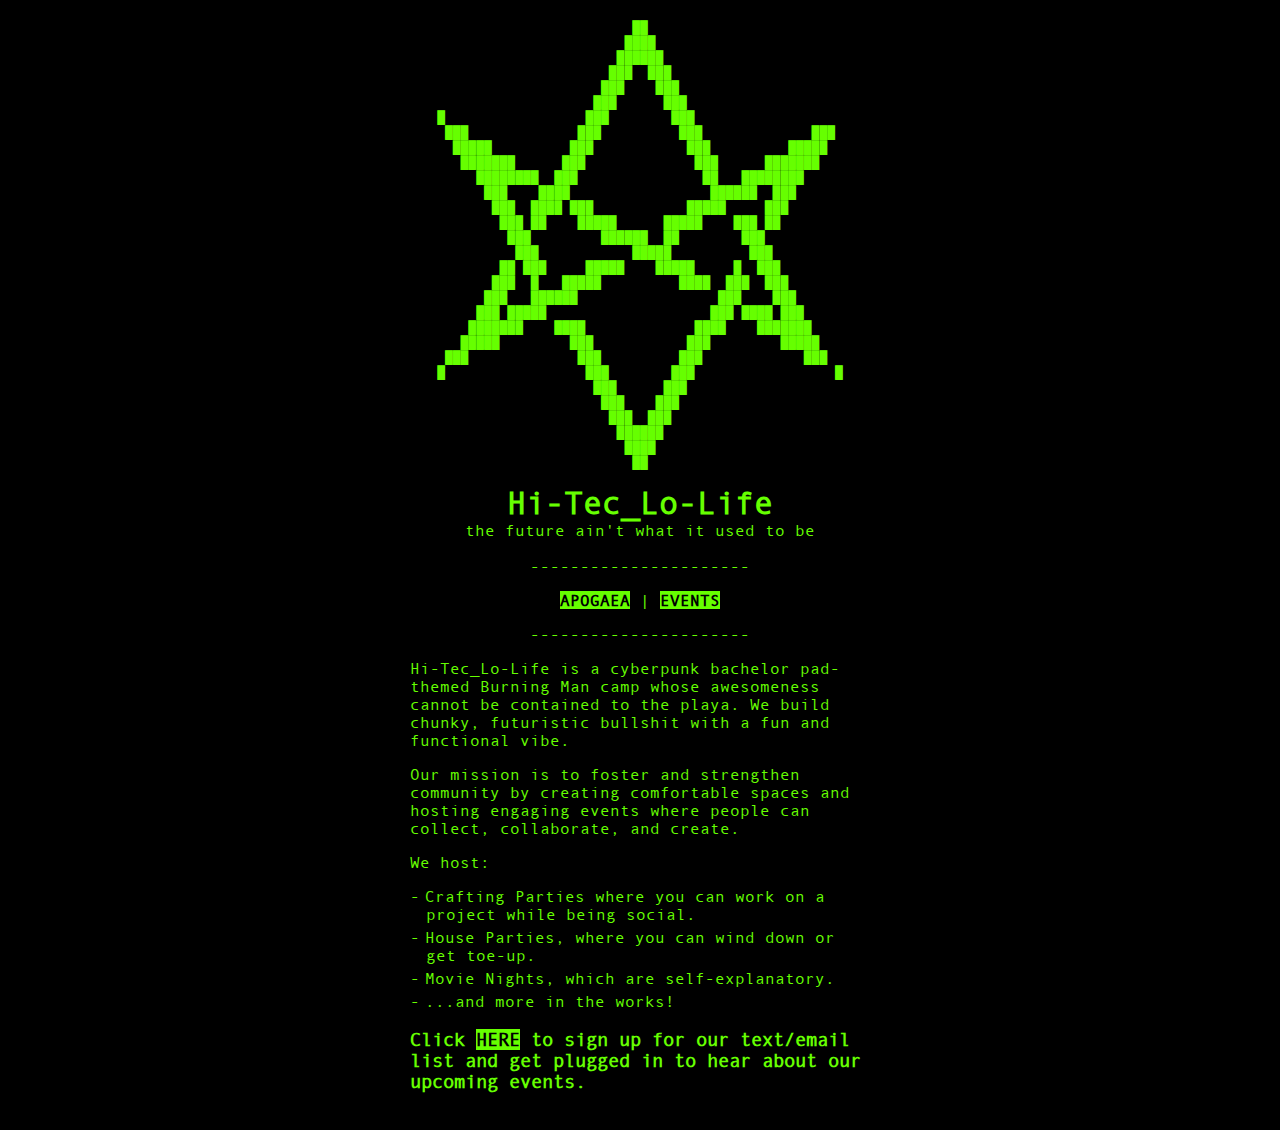
<file: index.html>
<!DOCTYPE html>
<html lang="en">
<head>
  <meta charset="UTF-8">
  <meta name="viewport" content="width=device-width, initial-scale=1.0">
  <title>Hi-Tec_Lo-Life</title>
</head>
<body>

      <pre class="center">
                         ██                         
                        ████                        
                       ██████                       
                      ███  ███                      
                     ███    ███                     
                    ███      ███                    
█                  ███        ███                   
 ███              ███          ███              ███ 
  █████          ███            ███          █████  
   ███████      ███              ███      ███████   
     ████████  ███                ██   ████████     
      ███    ████                  ██████  ███      
       ███  ████ ███            █████     ███       
        ███ ██    █████      █████    ███ ██        
         ███         ██████  ██        ███          
          ███            █████          ███         
        ██ ███     █████    █████     █  ███        
       ███  █   █████          ████  ███  ███       
      ███   ██████                  ███    ███      
     ███ █████                     ███ ████ ███     
    ███████    ████              ████    ███████    
   █████         ███            ███         █████   
 ███              ███          ███             ███  
█                  ███        ███                  █
                    ███      ███                    
                     ███    ███                     
                      ███  ███                      
                       ██████                       
                        ████                        
                         ██                         
    </pre>
  
  <h1 class="center">Hi-Tec_Lo-Life</h1>
  <p class="center">the future ain't what it used to be</p>
  <br>
  <div class="center" id="menu">
    <span>----------------------</span>
    <p><a href="/apogaea.html">Apogaea</a>
    <span> | </span>
    <!-- <a href="/art.html">Art</a>
    <span> | </span> -->
    <a href="/events.html">Events</a>
  </p>
    <span>----------------------</span> 
  </div>
  <p>Hi-Tec_Lo-Life is a cyberpunk bachelor pad-themed Burning Man camp whose awesomeness cannot be contained to the playa. We build chunky, futuristic bullshit with a fun and functional vibe.</p>
<p>
    Our mission is to foster and strengthen community by creating comfortable spaces and hosting engaging events where people can collect, collaborate, and create.
    </p>
    <p>We host:</p>
    <ul>
      <li>Crafting Parties where you can work on a project while being social.</li>
      <li>House Parties, where you can wind down or get toe-up.</li>
      <li>Movie Nights, which are self-explanatory.</li>
      <li>...and more in the works!</li>
    </ul>
    </p>
    <h3>Click <a href="https://lp.constantcontactpages.com/sl/V7GXOPn">HERE</a> to sign up for our text/email list and get plugged in to hear about our upcoming events.
    </h3>
</body>
  <link rel="stylesheet" href="styles.css">
</html>
</file>
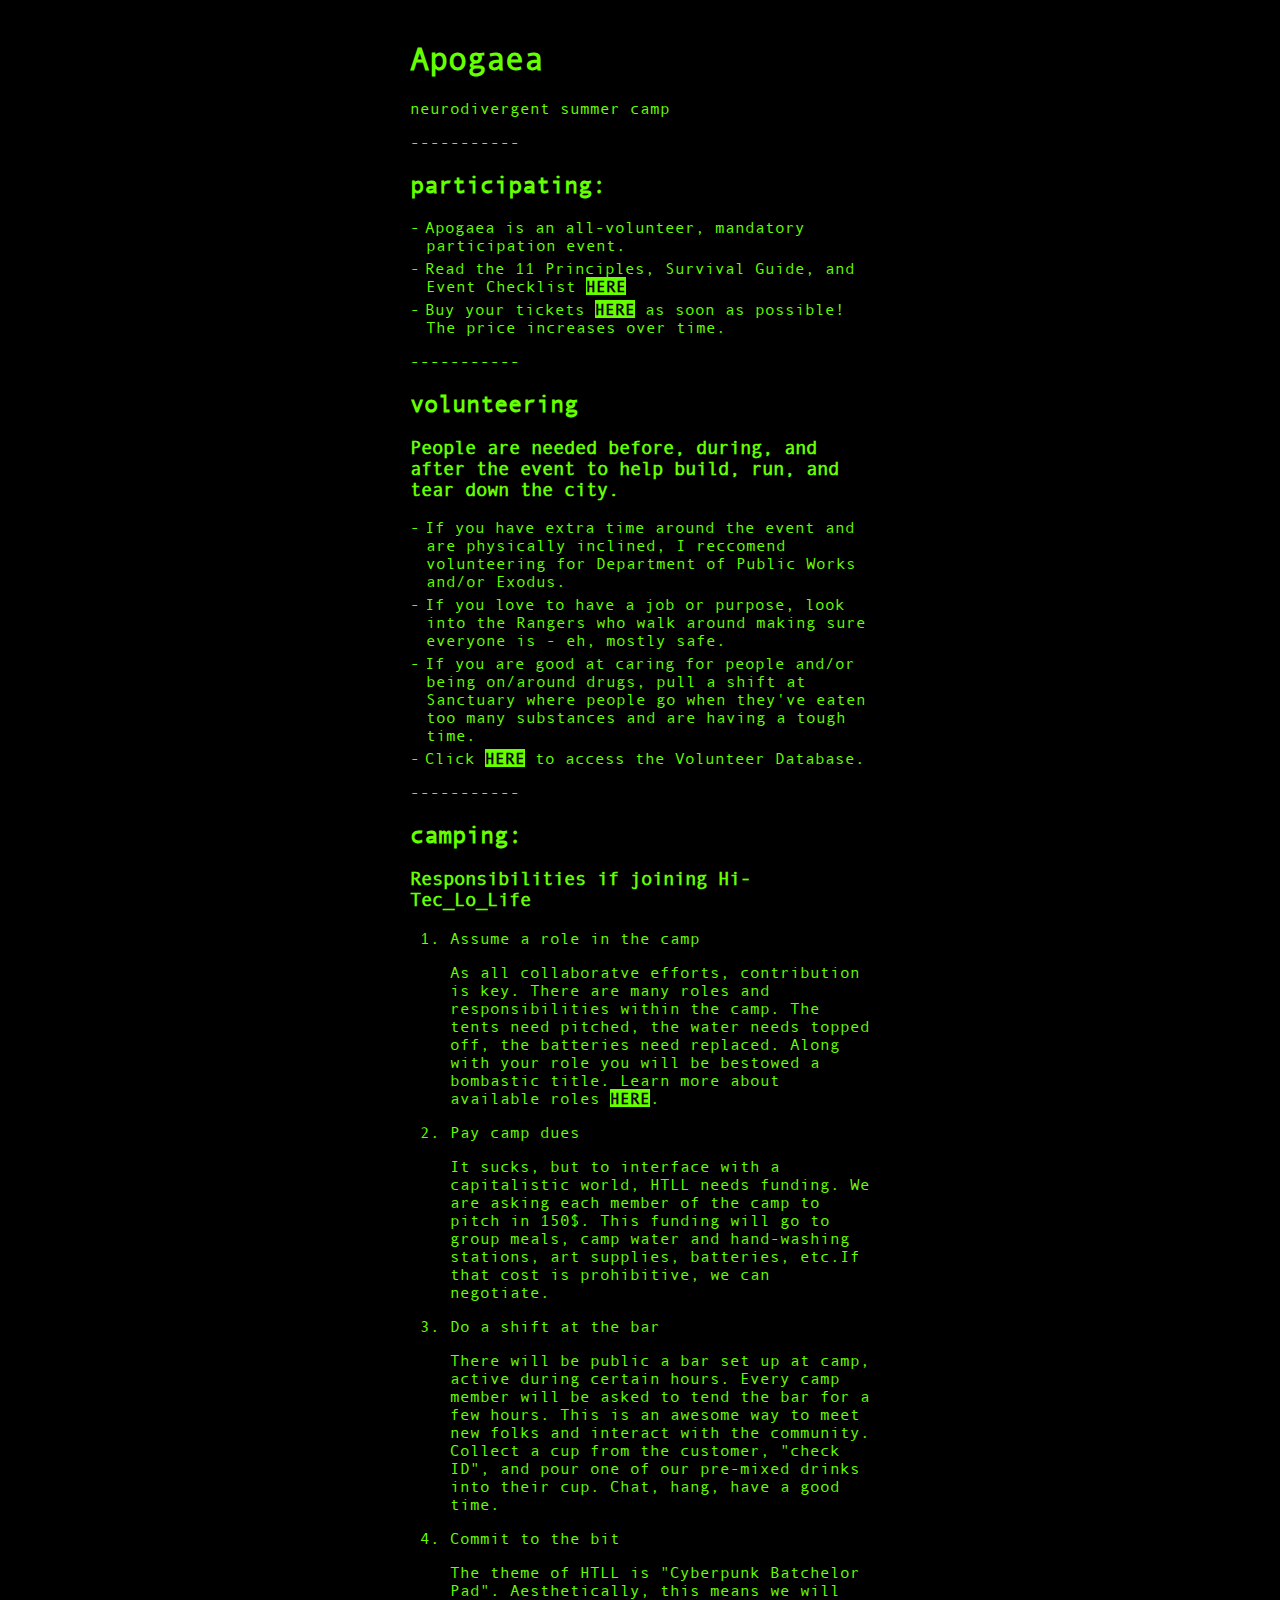
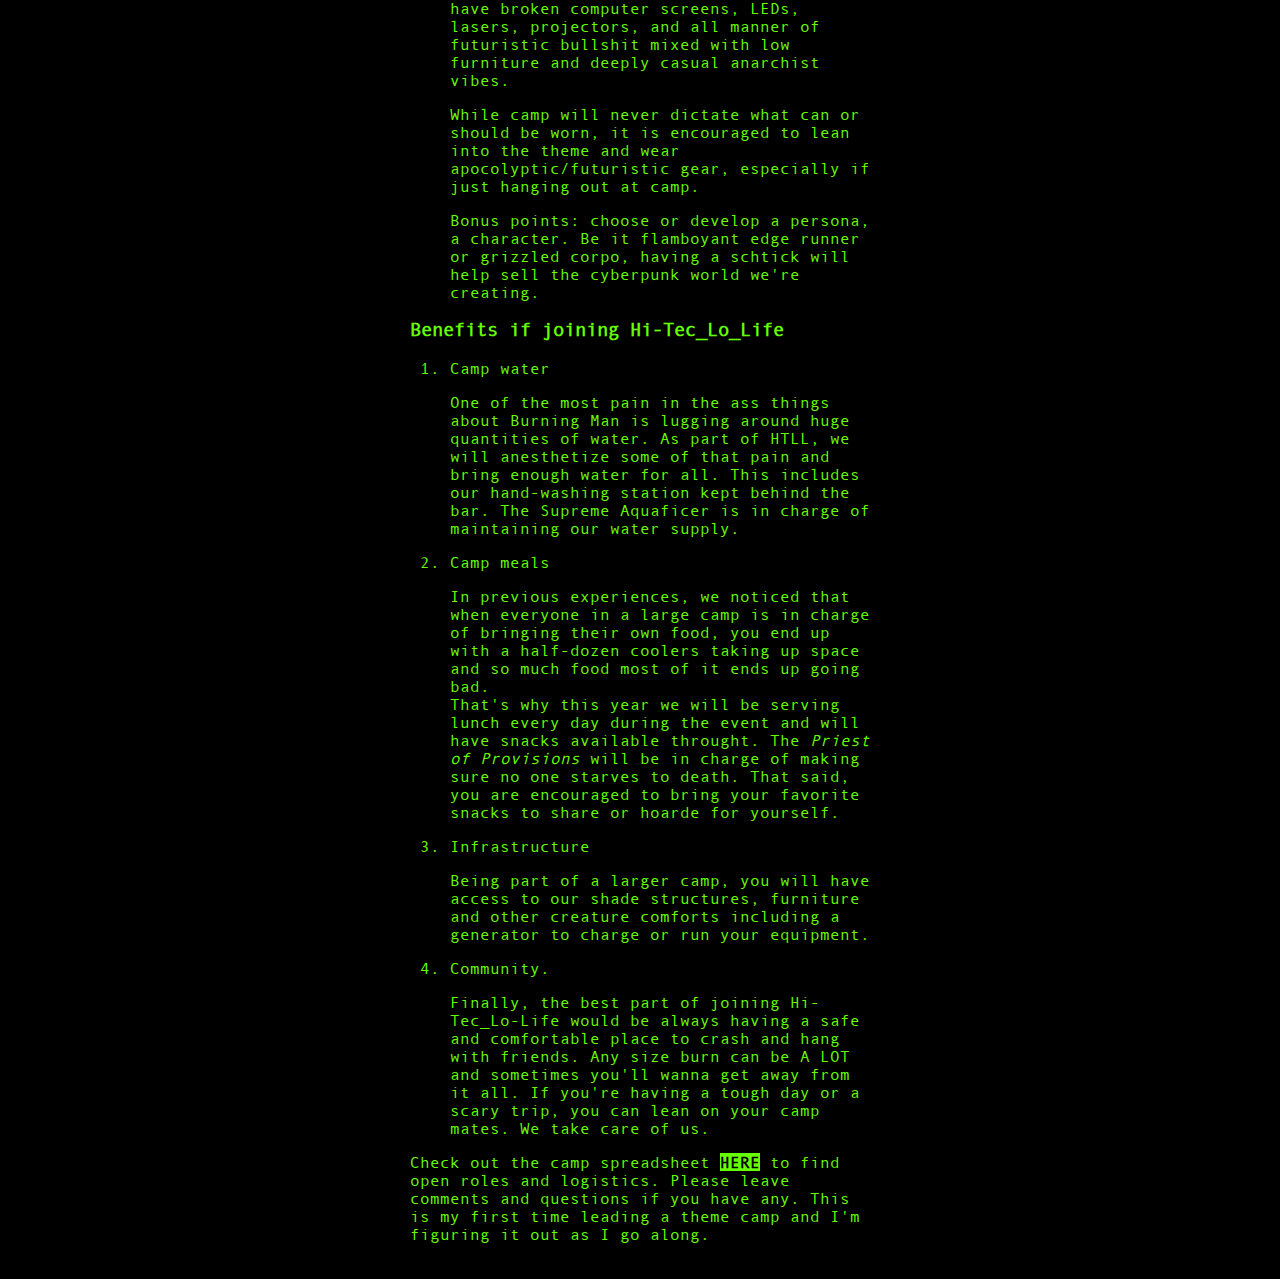
<file: apogaea.html>
<!DOCTYPE html>
<html lang="en">
<head>
  <meta charset="UTF-8">
  <meta name="viewport" content="width=device-width, initial-scale=1.0">
  <title>Hi-Tec_Lo-Life@apogaea.2025</title>
</head>
<body>
  <h1>Apogaea</h1>
  <p>neurodivergent summer camp</p>
  <p>-----------</p>
  <h2>participating:</h2>
  <ul>
    <li>Apogaea is an all-volunteer, mandatory participation event.</li> 
    <li>Read the 11 Principles, Survival Guide, and Event Checklist <a href="https://apogaea.com/survival-guide-event-checklist/">HERE</a></li>
    <li>Buy your tickets <a href="https://www.multipass.com/apogaea2025">HERE</a> as soon as possible! The price increases over time.</li>
  </ul>
  <p>-----------</p>
  <h2>volunteering</h2>
  <h3>People are needed before, during, and after the event to help build, run, and tear down the city.</h3>
  <ul>
    <li>If you have extra time around the event and are physically inclined, I reccomend volunteering for Department of Public Works and/or Exodus.</li>
    <li>If you love to have a job or purpose, look into the Rangers who walk around making sure everyone is - eh, mostly safe.</li>
    <li>If you are good at caring for people and/or being on/around drugs, pull a shift at Sanctuary where people go when they've eaten too many substances and are having a tough time.</li>
    <li>Click <a href="https://volunteer.apogaea.com/event/53">HERE</a> to access the Volunteer Database.</li>
  </ul>
  <p>-----------</p>
  <h2>camping:</h2>
  <h3>Responsibilities if joining Hi-Tec_Lo_Life</h3>
 <ol>
   <li>Assume a role in the camp</li>
     <p>As all collaboratve efforts, contribution is key. There are many roles and responsibilities within the camp. The tents  need pitched, the water needs topped off, the batteries need replaced. Along with your role you will be bestowed a bombastic title. Learn more about available roles <a href="https://docs.google.com/spreadsheets/d/1BqGXbDbqk71N0USDrh8mmFOGx7TlbEvDa8J4P2nB14Y/edit?usp=sharing">HERE</a>.</p>

  <li>Pay camp dues</li>
     <p>It sucks, but to interface with a capitalistic world, HTLL needs funding. We are asking each member of the camp to pitch in 150$. This funding will go to group meals, camp water and hand-washing stations, art supplies, batteries, etc.If that cost is prohibitive, we can negotiate.</p>

   <li>Do a shift at the bar</li>
     <p>There will be public a bar set up at camp, active during certain hours. Every camp member will be asked to tend the bar for a few hours. This is an awesome way to meet new folks and interact with the community. Collect a cup from the customer, "check ID", and pour one of our pre-mixed drinks into their cup. Chat, hang, have a good time.</p>
   
   <li>Commit to the bit</li>
     <p>The theme of HTLL is "Cyberpunk Batchelor Pad". Aesthetically, this means we will have broken computer screens, LEDs, lasers, projectors, and all manner of futuristic bullshit mixed with low furniture and deeply casual anarchist vibes.</p>
      <p>While camp will never dictate what can or should be worn, it is encouraged to lean into the theme and wear apocolyptic/futuristic gear, especially if just hanging out at camp.</p>
      <p>Bonus points: choose or develop a persona, a character. Be it flamboyant edge runner or grizzled corpo, having a schtick will help sell the cyberpunk world we're creating.</p>

 </ol>
  <h3>Benefits if joining Hi-Tec_Lo_Life</h3>
    <ol>
      <li>Camp water
        <p>One of the most pain in the ass things about Burning Man is lugging around huge quantities of water. As part of HTLL, we will anesthetize some of that pain and bring enough water for all. This includes our hand-washing station kept behind the bar. The Supreme Aquaficer is in charge of maintaining our water supply. </p>
      </li>
      <li>Camp meals
        <p>In previous experiences, we noticed that when everyone in a large camp is in charge of bringing their own food, you end up with a half-dozen coolers taking up space and so much food most of it ends up going bad. 
          <br>That's why this year we will be serving lunch every day during the event and will have snacks available throught. The <i>Priest of Provisions</i> will be in charge of making sure no one starves to death. That said, you are encouraged to bring your favorite snacks to share or hoarde for yourself.</p>
      </li>
      <li>Infrastructure
        <p>Being part of a larger camp, you will have access to our shade structures, furniture and other creature comforts including a generator to charge or run your equipment.</p>
      </li>
      <li>Community.
        <p>Finally, the best part of joining Hi-Tec_Lo-Life would be always having a safe and comfortable place to crash and hang with friends. Any size burn can be A LOT and sometimes you'll wanna get away from it all. If you're having a tough day or a scary trip, you can lean on your camp mates. We take care of us.</p>
      </li>
    </ol>
  <p>Check out the camp spreadsheet <a href="https://docs.google.com/spreadsheets/d/1BqGXbDbqk71N0USDrh8mmFOGx7TlbEvDa8J4P2nB14Y/edit?usp=sharing">HERE</a> to find open roles and logistics. 
    Please leave comments and questions if you have any. This is my first time leading a theme camp and I'm figuring it out as I go along.</p>
</body>
 <link rel="stylesheet" href="styles.css">
</html>
</file>
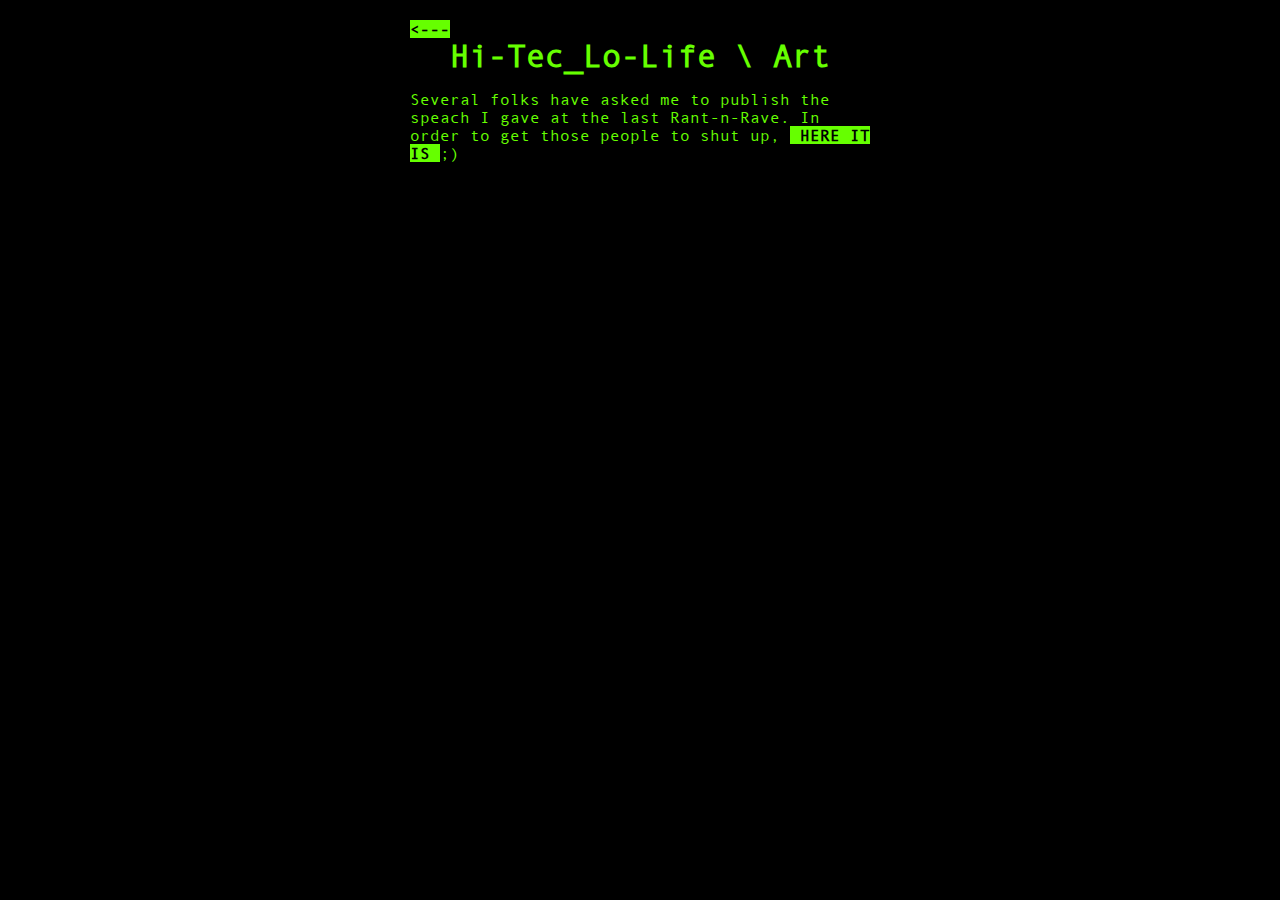
<file: art.html>
<!DOCTYPE html>
<html lang="en"><head>
  <meta charset="UTF-8">
  <meta name="viewport" content="width=device-width, initial-scale=1.0">
  <title>Hi-Tec_Lo-Life | Art</title>
</head>
<body>  
  <a href="https://hi-tec-lo-life.com"> &lt;---</a>
  <h1 class="center">Hi-Tec_Lo-Life \ Art</h1>
 
  <p>
    Several folks have asked me to publish the speach I gave at the last Rant-n-Rave. 
    In order to get those people to shut up, <a href="/speech.html">&nbsp;here it is </a>;)
  <p>
    
  <link rel="stylesheet" href="styles.css">

</body>
</html>
</file>
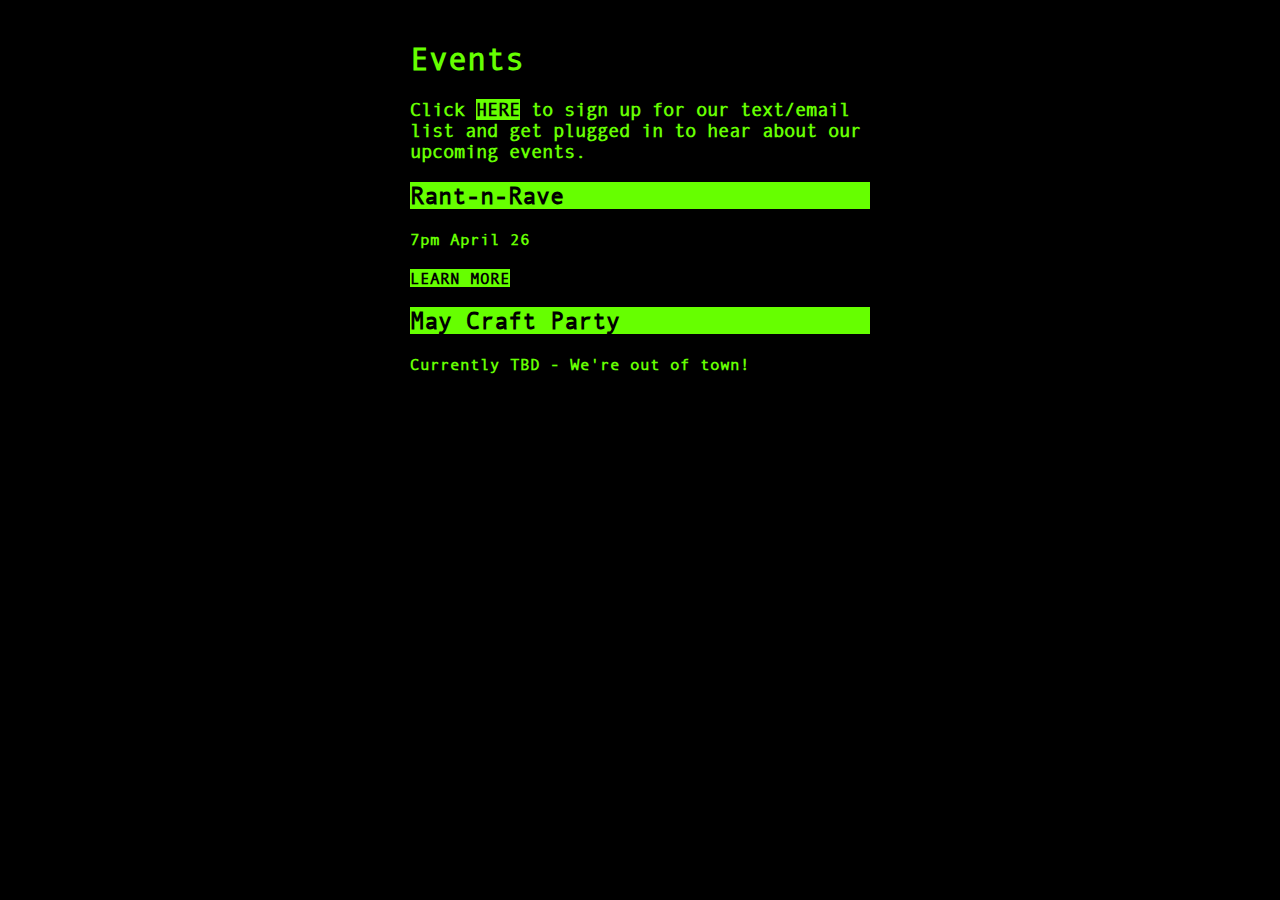
<file: events.html>
<!DOCTYPE html>
<html lang="en">
<head>
  <meta charset="UTF-8">
  <meta name="viewport" content="width=device-width, initial-scale=1.0">
  <title>Craft Party</title>
  <link rel="stylesheet" href="styles.css">
</head>
<body>
  <h1>Events</h1>
  <h3>Click <a href="https://lp.constantcontactpages.com/sl/V7GXOPn">HERE</a> to sign up for our text/email list and get plugged in to hear about our upcoming events.
    
  <h2 class="inverted">Rant-n-Rave</h2>
  <h4>7pm April 26</h4>
  <p><a href="rnr.html">Learn More</a></p>  
  <h2 class="inverted">May Craft Party</h2>
  <h4>Currently TBD - We're out of town!</h4>
  <!-- <ul>
    <li>5pm crafts</li>
    <li>10pm party</li>
    <p>what to bring:</p>
    <li>crafts supplies</li>
    <li>snack drinks</li>
    <li>friends partners</li>
    <p>location:</p>
    <li>Address</li>
  </ul> -->
</body>
</html>
</file>
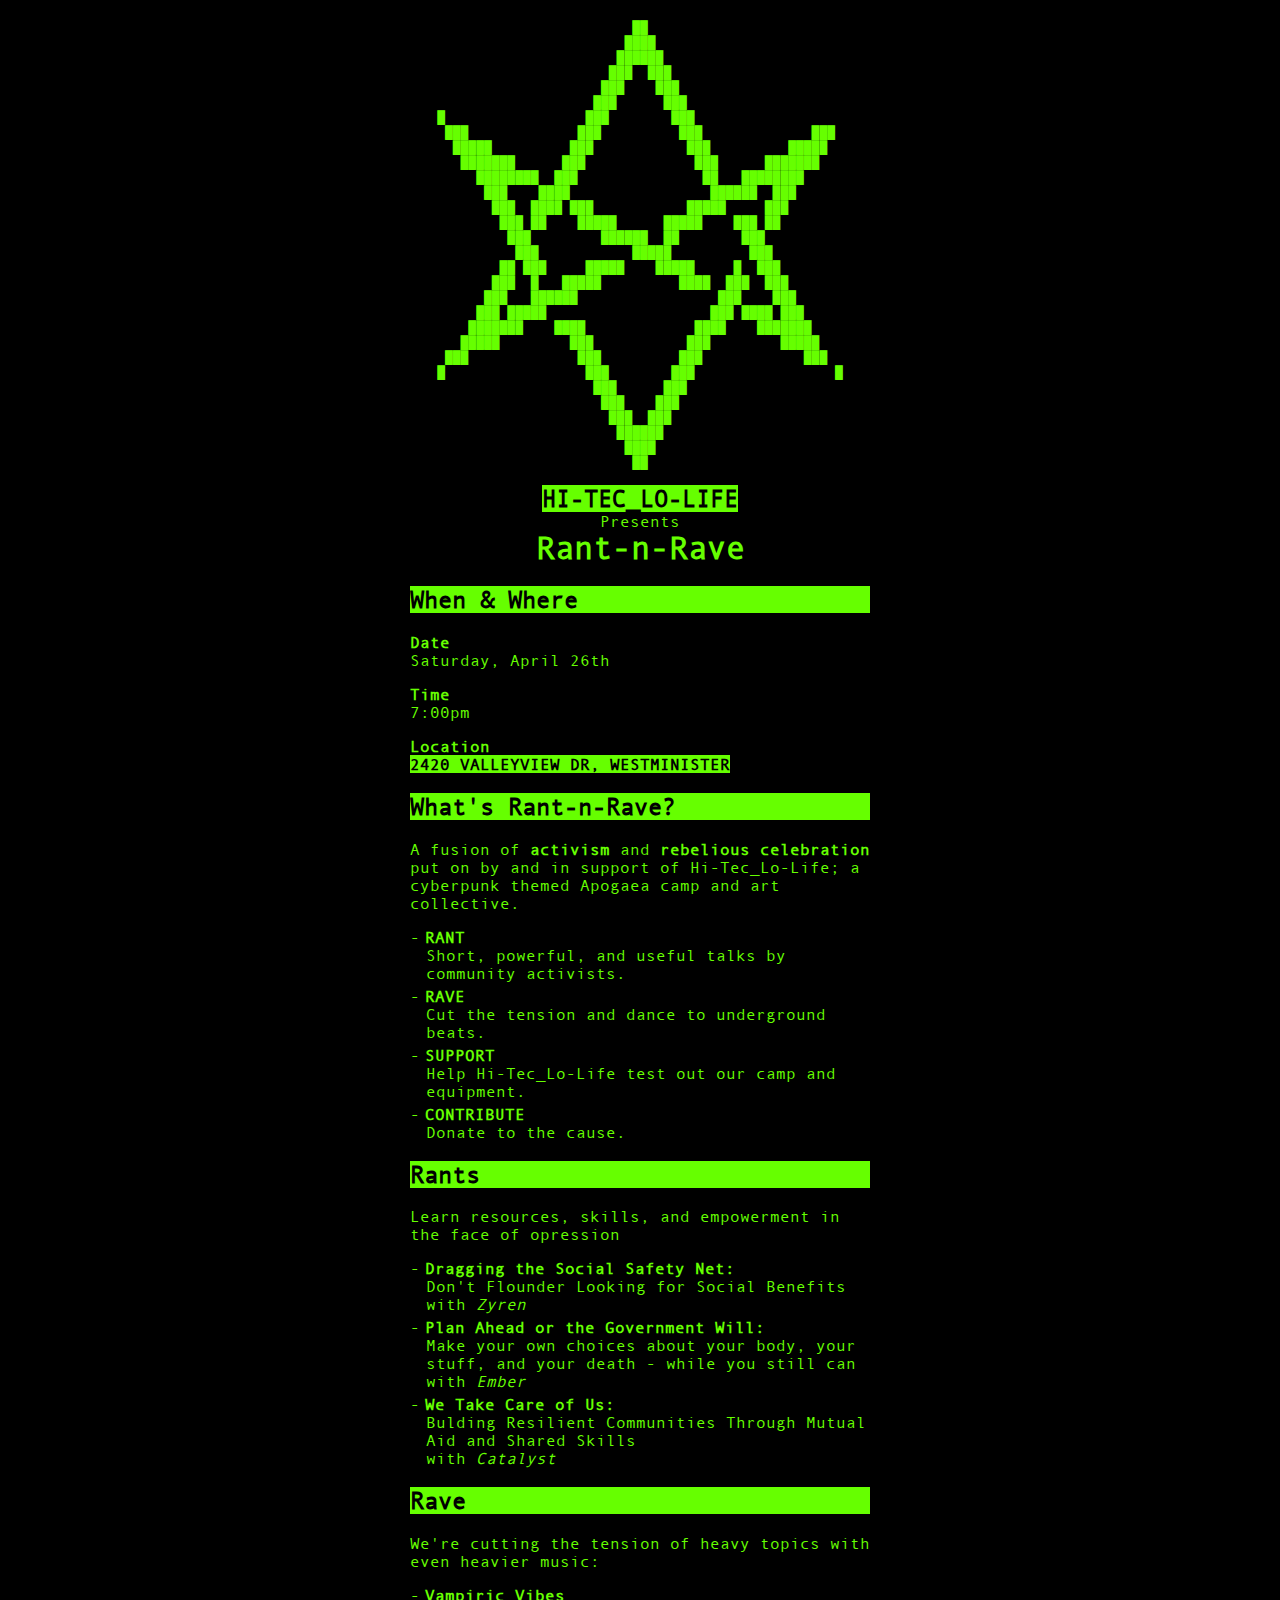
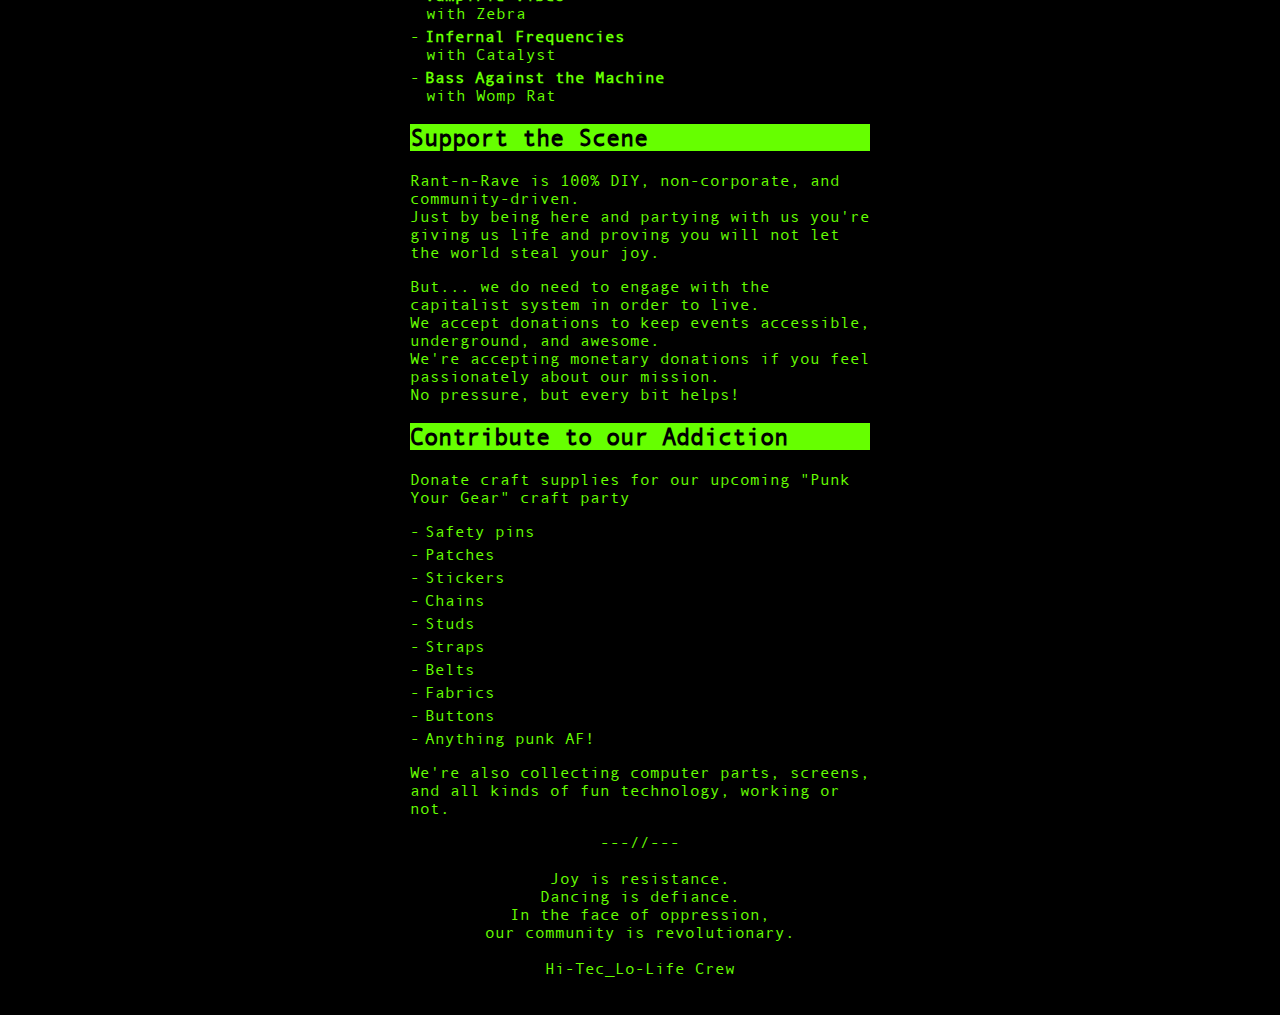
<file: rnr.html>
<!DOCTYPE html>
<html lang="en">
<head>
    <meta charset="UTF-8">
    <meta name="viewport" content="width=device-width, initial-scale=1.0">
    <title>Rant-n-Rave Invite</title>
</head>
<body>

    <pre class="center">
                         ██                         
                        ████                        
                       ██████                       
                      ███  ███                      
                     ███    ███                     
                    ███      ███                    
█                  ███        ███                   
 ███              ███          ███              ███ 
  █████          ███            ███          █████  
   ███████      ███              ███      ███████   
     ████████  ███                ██   ████████     
      ███    ████                  ██████  ███      
       ███  ████ ███            █████     ███       
        ███ ██    █████      █████    ███ ██        
         ███         ██████  ██        ███          
          ███            █████          ███         
        ██ ███     █████    █████     █  ███        
       ███  █   █████          ████  ███  ███       
      ███   ██████                  ███    ███      
     ███ █████                     ███ ████ ███     
    ███████    ████              ████    ███████    
   █████         ███            ███         █████   
 ███              ███          ███             ███  
█                  ███        ███                  █
                    ███      ███                    
                     ███    ███                     
                      ███  ███                      
                       ██████                       
                        ████                        
                         ██                         
    </pre>
    
    <h2 class="center"><a href="https://hi-tec-lo-life.com">Hi-Tec_Lo-Life</a></h2>
    <p class="center">Presents</p>
    <h1 class="center">Rant-n-Rave</h1>

    <div class="section">
        <h2 class="inverted">When & Where</h2>
        <p><strong>Date
        <br>
        </strong>Saturday, April 26th</p>
        <p><strong>Time
        <br>
        </strong>7:00pm</p>
        <p><strong>Location
        <br>
        </strong><a href="https://maps.app.goo.gl/t4pRg4Dn6omXqf318">2420 Valleyview Dr, Westminister</a></p>
    </div>
    
    <div class="section">
        <h2 class="inverted">What's Rant-n-Rave?</h2>
        <p>A fusion of <strong>activism</strong> and <strong>rebelious celebration</strong> put on by and in support of Hi-Tec_Lo-Life; a cyberpunk themed Apogaea camp and art collective.</p>
        <ul>
            <li><strong>RANT</strong>
                <br>Short, powerful, and useful talks by community activists.</li>
            <li><strong>RAVE</strong>
                <br>Cut the tension and dance to underground beats.</li>
            <li><strong>SUPPORT</strong> 
                <br>Help Hi-Tec_Lo-Life test out our camp and equipment.</li>
            <li><strong>CONTRIBUTE</strong> 
                <br>Donate to the cause.</li>
        </ul>
    </div>     

    <div class="section">
        <h2 class="inverted">Rants</h2>
        <p>Learn resources, skills, and empowerment in the face of opression</p>
        <ul class="punk-list">
            <li><strong>Dragging the Social Safety Net:</strong>
                <br>Don't Flounder Looking for Social Benefits
                <br>with <i>Zyren</i></li>
            <li><strong>Plan Ahead or the Government Will:</strong>
                <br>Make your own choices about your body, your stuff, and your death - while you still can
                <br>with <i>Ember</i></li>
            <li><strong>We Take Care of Us:</strong>
                <br>Bulding Resilient Communities Through Mutual Aid and Shared Skills
                <br>with <i>Catalyst</i></li>
        </ul>
    </div>

    <div class="section">
        <h2 class="inverted">Rave</h2>
        <p>We're cutting the tension of heavy topics with even heavier music:</p>
        <ul class="punk-list">
            <li><strong>Vampiric Vibes</strong>
                <br>with Zebra</li>
            <li><strong>Infernal Frequencies</strong>
                <br>with Catalyst</li>
            <li><strong>Bass Against the Machine</strong>
                <br>with Womp Rat</li>
        </ul>
    </div>

    <div class="section">
        <h2 class="inverted">Support the Scene</h2>
        <p>Rant-n-Rave is 100% DIY, non-corporate, and community-driven.
            <br>Just by being here and partying with us you're giving us life and proving you will not let the world steal your joy.</p>
        <p>But... we do need to engage with the capitalist system in order to live.
            <br>We accept donations to keep events accessible, underground, and awesome. 
            <br>We're accepting monetary donations if you feel passionately about our mission.
            <br>No pressure, but every bit helps!</p>
    </div>
    
    <div class="section">
        <h2 class="inverted">Contribute to our Addiction</h2>
        <p>Donate craft supplies for our upcoming "Punk Your Gear" craft party</p>
        <ul class="punk-list">
            <li>Safety pins</li>
            <li>Patches</li>
            <li>Stickers</li>
            <li>Chains</li>
            <li>Studs</li>
            <li>Straps</li>
            <li>Belts</li>
            <li>Fabrics</li>
            <li>Buttons</li>
            <li>Anything punk AF!</li>
        </ul>
        <p>We're also collecting computer parts, screens, and all kinds of fun technology, working or not.</p>
    </div>

    <p class="center">---//---</p>
    <br>
        <p class="center">Joy is resistance.</p>
        <p class="center">Dancing is defiance.</p>
        <p class="center">In the face of oppression,</p>
        <p class="center">our community is revolutionary.</p>
    <br>
        <p class="center">Hi-Tec_Lo-Life Crew</p>
    <br>
    
</body>
  <link rel="stylesheet" href="styles.css">
</html>
</file>
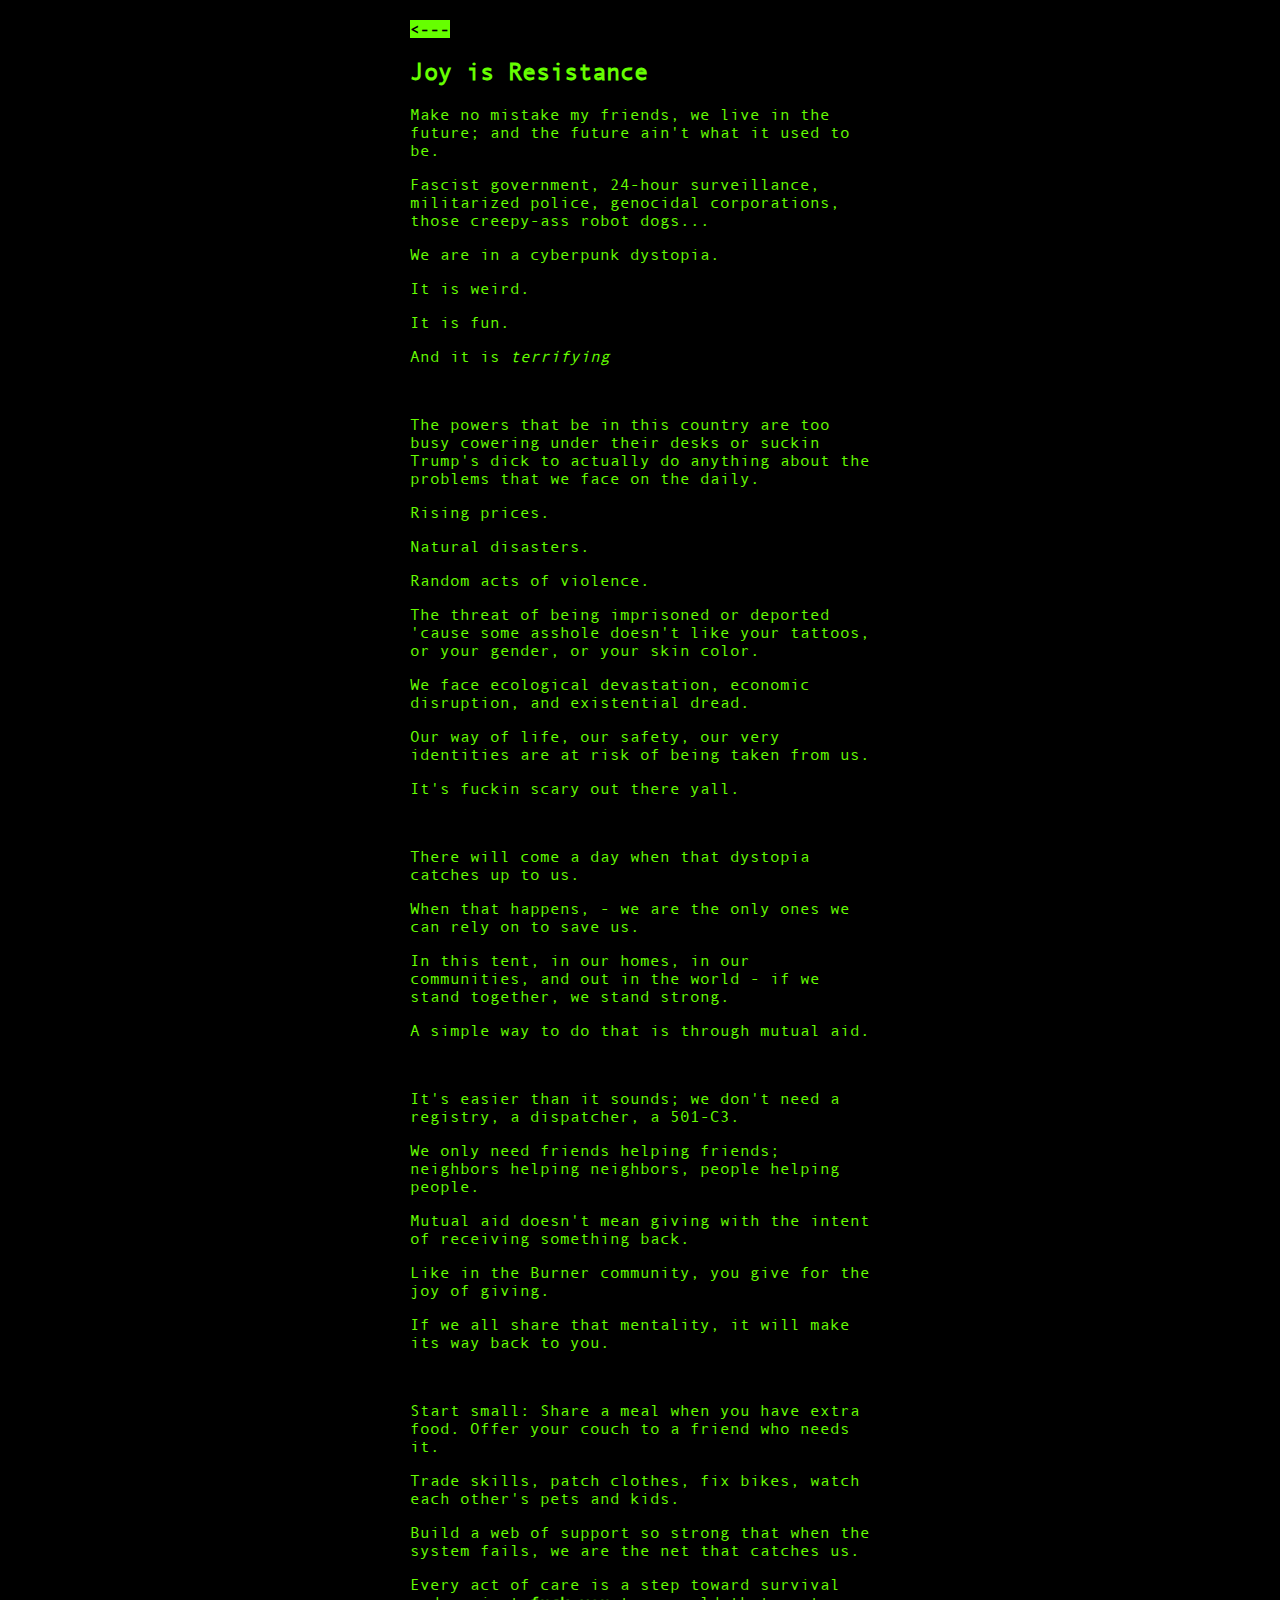
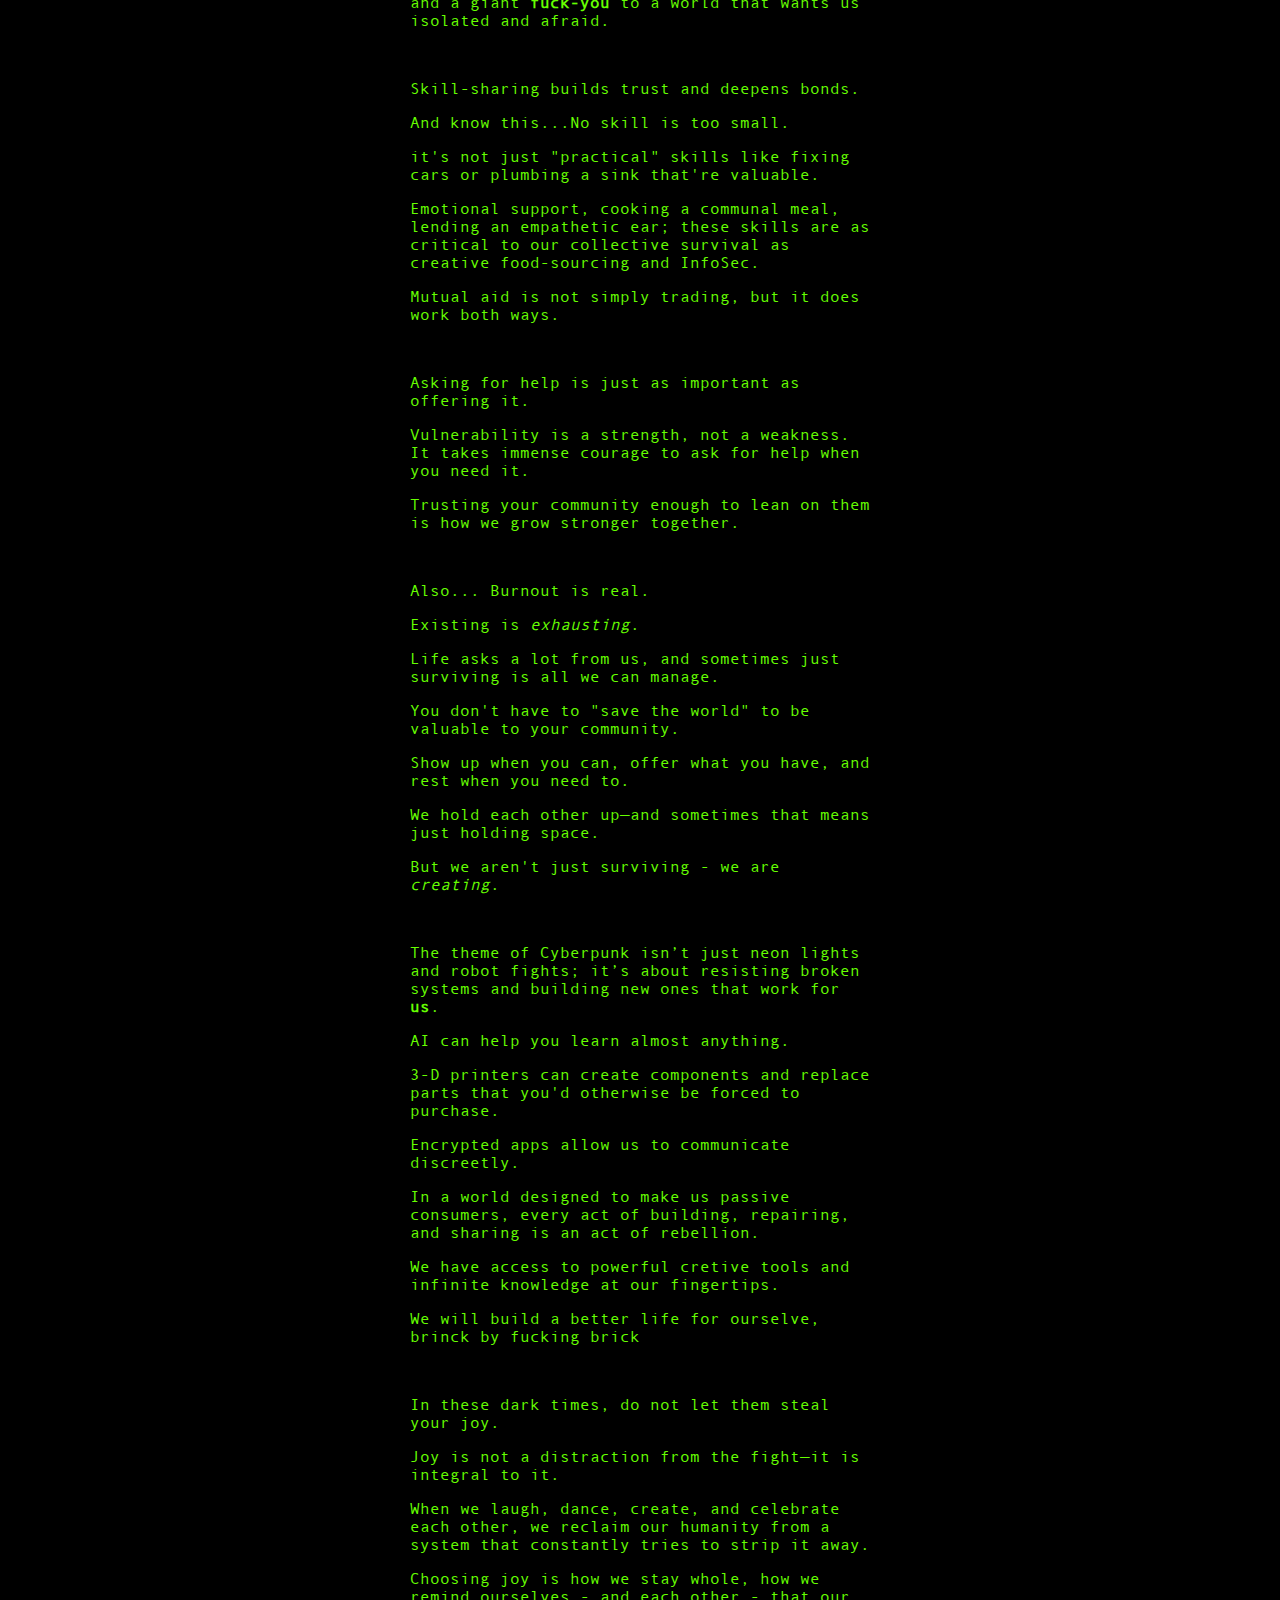
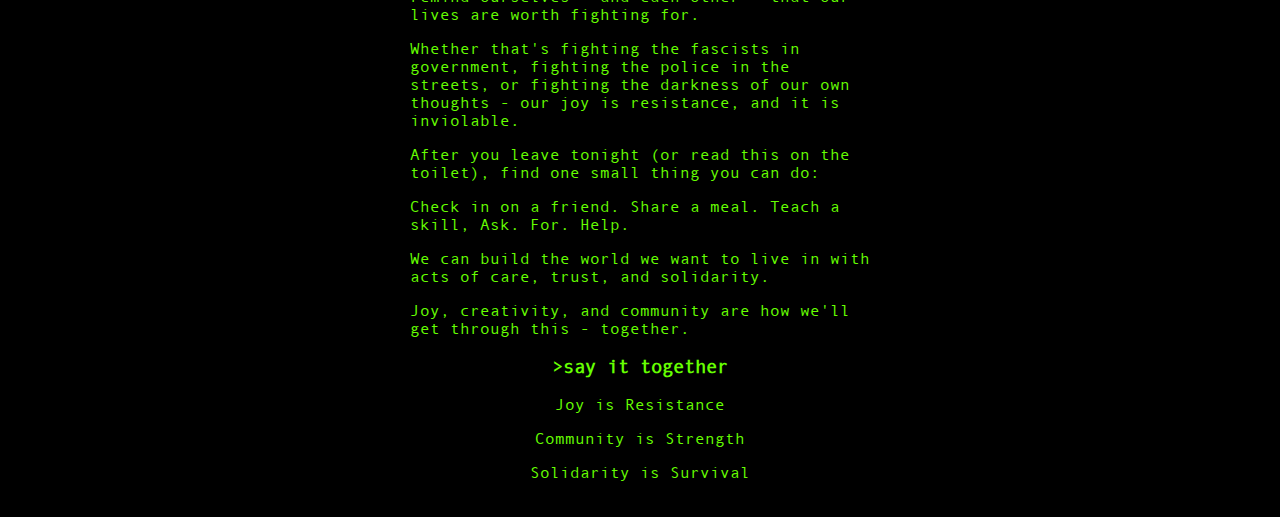
<file: speech.html>
<!DOCTYPE html>
<html lang="en">
<head>
  <meta charset="UTF-8">
  <meta name="viewport" content="width=device-width, initial-scale=1.0">
  <title>Hi-Tec_Lo-Life</title>
  <link rel="stylesheet" href="styles.css">
</head>
<body>
  <a href="/art.html">&lt;--- </a>

  <h2>Joy is Resistance</h2>

  <p>Make no mistake my friends, we live in the future; and the future ain't what it used to be.</p>

  <p>Fascist government, 24-hour surveillance, militarized police, genocidal corporations, those creepy-ass robot dogs...</p>

  <p>We are in a cyberpunk dystopia.</p>
  <p>It is weird.</p>
  <p>It is fun.</p>
  <p>And it is <i>terrifying</i></p>
  <br>
  <p>The powers that be in this country are too busy cowering under their desks or suckin Trump's dick to actually do anything about the problems that we face on the daily.</p>
  <p>Rising prices.</p>
  <p>Natural disasters.</p>
  <p>Random acts of violence.</p>
  <p>The threat of being imprisoned or deported 'cause some asshole doesn't like your tattoos, or your gender, or your skin color.</p>
  <p>We face ecological devastation, economic disruption, and existential dread.</p>
  <p>Our way of life, our safety, our very identities are at risk of being taken from us.</p>
  <p>It's fuckin scary out there yall.</p>
  <br>
  <p>There will come a day when that dystopia catches up to us.</p>
  <p>When that happens, - we are the only ones we can rely on to save us.</p>
  <p>In this tent, in our homes, in our communities, and out in the world - if we stand together, we stand strong.</p>
  <p>A simple way to do that is through mutual aid.</p>
  <br>
  <p>It's easier than it sounds; we don't need a registry, a dispatcher, a 501-C3.</p>
  <p>We only need friends helping friends; neighbors helping neighbors, people helping people.</p>
  <p>Mutual aid doesn't mean giving with the intent of receiving something back.</p>
  <p>Like in the Burner community, you give for the joy of giving.</p>
  <p>If we all share that mentality, it will make its way back to you.</p>
  <br>
  <p>Start small: Share a meal when you have extra food. Offer your couch to a friend who needs it.</p>
  <p>Trade skills, patch clothes, fix bikes, watch each other's pets and kids.</p>
  <p>Build a web of support so strong that when the system fails, we are the net that catches us.</p>
  <p>Every act of care is a step toward survival and a giant <b>fuck-you</b> to a world that wants us isolated and afraid.</p>
  <br>
  <p>Skill-sharing builds trust and deepens bonds.</p>
  <p>And know this...No skill is too small.</p>
  <p>it's not just "practical" skills like fixing cars or plumbing a sink that're valuable.</p>
  <p>Emotional support, cooking a communal meal, lending an empathetic ear; these skills are as critical to our collective survival as creative food-sourcing and InfoSec.</p>
  <p>Mutual aid is not simply trading, but it does work both ways.</p>
  <br>
  <p>Asking for help is just as important as offering it.</p>
  <p>Vulnerability is a strength, not a weakness. It takes immense courage to ask for help when you need it.</p>
  <p>Trusting your community enough to lean on them is how we grow stronger together.</p>
  <br>
  <p>Also... Burnout is real.</p>
  <p>Existing is <i>exhausting</i>.</p>
  <p>Life asks a lot from us, and sometimes just surviving is all we can manage.</p>
  <p>You don't have to "save the world" to be valuable to your community.</p>
  <p>Show up when you can, offer what you have, and rest when you need to.</p>
  <p>We hold each other up—and sometimes that means just holding space.</p>
  <p>But we aren't just surviving - we are <i>creating</i>.</p>
  <br>
  <p>The theme of Cyberpunk isn’t just neon lights and robot fights; it’s about resisting broken systems and building new ones that work for <b>us</b>.</p>
  <p>AI can help you learn almost anything.</p>
  <p>3-D printers can create components and replace parts that you'd otherwise be forced to purchase.</p>
  <p>Encrypted apps allow us to communicate discreetly.</p>
  <p>In a world designed to make us passive consumers, every act of building, repairing, and sharing is an act of rebellion.</p>
  <p>We have access to powerful cretive tools and infinite knowledge at our fingertips.</p>
  <p>We will build a better life for ourselve, brinck by fucking brick</p>
  <br>
  <p>In these dark times, do not let them steal your joy.</p>
  <p>Joy is not a distraction from the fight—it is integral to it.</p>
  <p>When we laugh, dance, create, and celebrate each other, we reclaim our humanity from a system that constantly tries to strip it away.</p>
  <p>Choosing joy is how we stay whole, how we remind ourselves - and each other - that our lives are worth fighting for.</p>
  <p>Whether that's fighting the fascists in government, fighting the police in the streets, or fighting the darkness of our own thoughts - our joy is resistance, and it is inviolable.</p>

  <p>After you leave tonight (or read this on the toilet), find one small thing you can do:</p>
  <p>Check in on a friend. Share a meal. Teach a skill, Ask. For. Help.</p>
  <p>We can build the world we want to live in with acts of care, trust, and solidarity.</p>
  <p>Joy, creativity, and community are how we'll get through this - together.</p>

  <h3 style="text-align:center;">>say it together</h3>
  <p style="text-align:center;">Joy is Resistance</p>
  <p style="text-align:center;">Community is Strength</p>
  <p style="text-align:center;">Solidarity is Survival</p>

</body>
</html>
</file>
<file: styles.css>
@font-face {
  font-family: 'Andale Mono Regular';
  font-style: normal;
  font-weight: normal;
  src: local('Andale Mono Regular'), url('ANDALEMO.woff') format('woff');
  }

*, *::before, *::after {
  box-sizing: border-box;
}

a:link,
a:visited,
a:hover,
a:active {
  text-decoration: none;
  text-transform: uppercase;
  font-weight: 600;
  color: black;
  background-color: #66ff00;
}

html,
body {
  width: 100%;
  max-width: 500px;
  margin: 0 auto;
  padding: 10px;
  background-color: #000;
  color: #66ff00;
  font-family: 'Andale Mono Regular', Menlo, 'Courier New', monospace;
  overflow-x: hidden !important;
}

ul {
  list-style: none;
  margin-left: 0;
  padding-left: 0;
}

ul > li {
  padding-left: 1em;
  text-indent: -1em;
  margin-bottom: 5px;
}

ul > li:before {
  content: "-";
  padding-right: 5px;
}

.center {
  display: flex;
  flex-direction: column;
  align-items: center;
  justify-content: center;
  margin: auto;
}

.inverted {
  background-color: #66ff00;
  color: black;
}
</file>
